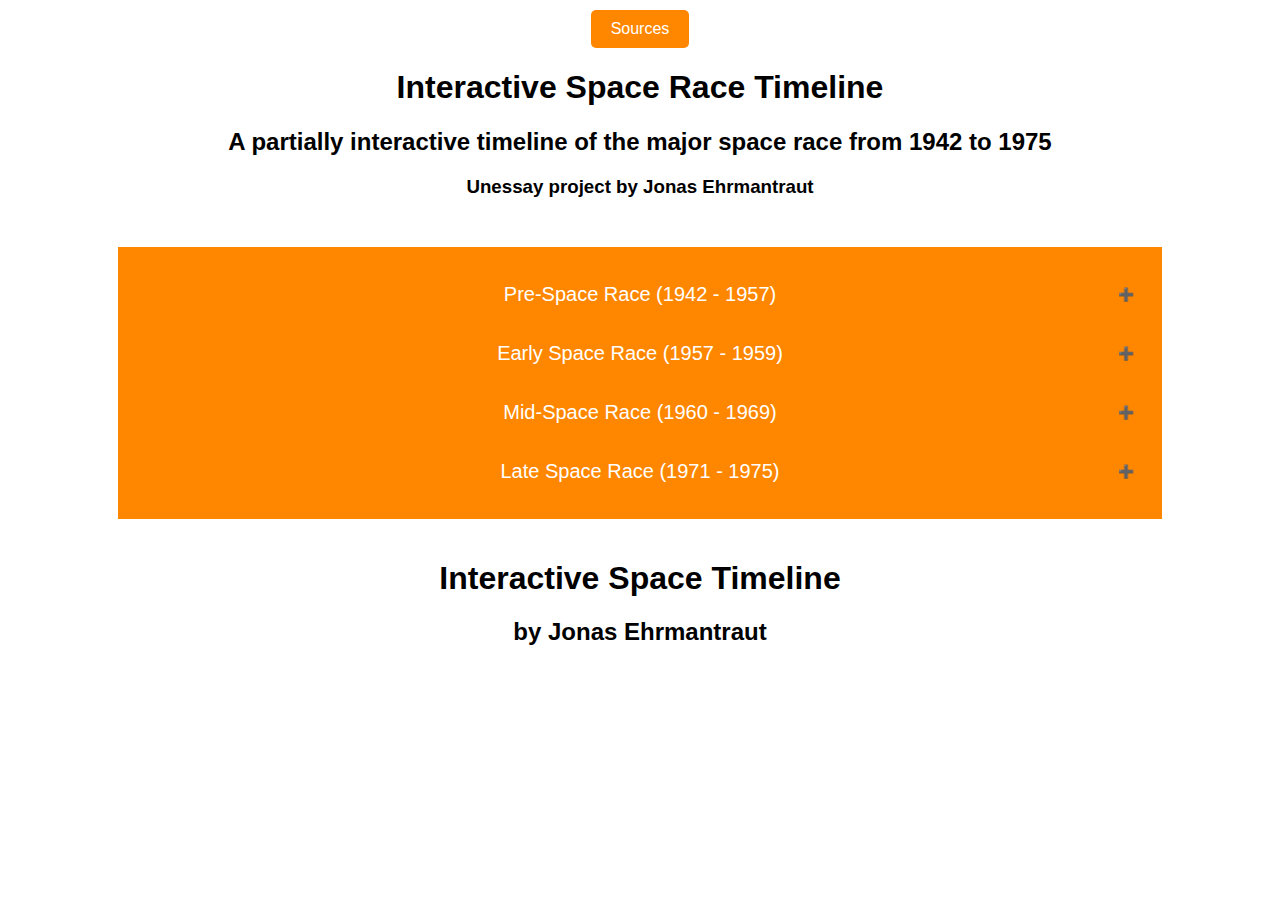
<file: index.html>
<!DOCTYPE html>
<html lang="en">
<head>
    <meta charset="UTF-8">
    <meta name="viewport" content="width=device-width, initial-scale=1.0">
    <title>IST | Home</title>
    <link rel="stylesheet" href="styles.css">
</head>
<body>
    <header>
        <a href="sources.html" class="button">Sources</a>
        <h1>Interactive Space Race Timeline</h1>
        <h2>A partially interactive timeline of the major space race from 1942 to 1975</h2>
        <h3>Unessay project by Jonas Ehrmantraut</h3>
    </header>
    <main>
        <div class="holding-box">
            <button type="button" class="dropdown">Pre-Space Race (1942 - 1957)</button>
            <div class="content">
                    <div class="holding-box">
                        <button type="button" class="dropdown">October 3rd 1942</button>
                        <div class="content">
                            <h2>First successful V2 Launch out of Nazi Germany</h2>
                            <p>The V2 was a missile developed by Nazi Germany during WW2. Its success had many effects, one of which was the US & USSR developing their own missiles.</p>
                        </div>
                    </div>
                    <div class="holding-box">
                        <button type="button" class="dropdown">1945 - 1959</button>
                        <div class="content">
                            <h2>Transfer of German scientists to the US & USSR</h2>
                            <p>From 1945 to 1959 both the US & USSR had programs taking scientists from Germany's programs and integrated them into their own.</p>
                        </div>
                    </div>
                    <div class="holding-box">
                        <button type="button" class="dropdown">August 21st 1957</button>
                        <div class="content">
                            <h2>First launch of R-7</h2>
                            <p>The R-7 was an Intercontinental ballistic missile developed by the Soviet Union in the 1950s. It would later on launch Sputnik, but also be developed into the Soyuz series of launchers, one of the oldest lines of rockets today.</p>
                        </div>
                    </div>          
            </div>
            <button type="button" class="dropdown">Early Space Race (1957 - 1959)</button>
            <div class="content">
                <div class="holding-box">
                    <button type="button" class="dropdown">October 4th 1957</button>
                    <div class="content">
                        <h2>Sputnik 1</h2>
                        <p>Sputnik 1 was the first satellite launched into orbit, launched by the USSR. It caused the US to freak out as they had been beaten in both the Space and Arms race.</p>
                    </div>
                    <button type="button" class="dropdown">November 3rd 1957</button>
                    <div class="content">
                        <h2>Sputnik 2</h2>
                        <p>Launched first mammal, a dog named Laika, into earth orbit</p>
                    </div>
                    <button type="button" class="dropdown">January 31st 1958</button>
                    <div class="content">
                        <h2>Explorer 1</h2>
                        <p>Explorer 1 was the first satellite launched by the US. It also confirmed the existence of the radiation belts the wrap around Earth, now known as the Van Allen belts.</p>
                    </div>
                    <button type="button" class="dropdown">January 2nd 1959</button>
                    <div class="content">
                        <h2>Luna 1</h2>
                        <p>Luna 1 was the first manmade object to go to the moon, thus its name luna which means moon in Russian. Due to its distance from Earth, it provided much information about the radiation belts and similiar phenomenon</p>
                    </div>
                    <button type="button" class="dropdown">September 13th 1959</button>
                    <div class="content">
                        <h2>Luna 2</h2>
                        <p>Luna 2 was the first spacecraft to impact another body, impacting the moon.</p>
                    </div>
                    <button type="button" class="dropdown">October 4th 1959</button>
                    <div class="content">
                        <h2>Luna 3</h2>
                        <p>Luna 3 was the first probe to image the far side of the moon. It also was the first spacecraft to use a gravity assist, where a probe uses a object gravity to speed up or slow down</p>
                    </div>
                </div>
            </div>
            <button type="button" class="dropdown">Mid-Space Race (1960 - 1969)</button>
            <div class="content">
                <div class="holding-box">
                    <button type="button" class="dropdown">Febuary 12th 1961</button>
                    <div class="content">
                        <h2>Venera 1</h2>
                        <p>Venera 1 was a probe sent towards Venus by the USSR. It was the first attempt at interplanetary flight, and flew by Venus</p>
                    </div>
                    <button type="button" class="dropdown">April 12th 1961</button>
                    <div class="content">
                        <h2>Vostok 1</h2>
                        <p>Vostok 1 was the first human spaceflight ever. Preformed by the USSR and their cosmonaut Yuri Gagarin, it skipped suborbit and went straight to orbit.</p>
                    </div>
                    <button type="button" class="dropdown">May 5th 1961</button>
                    <div class="content">
                        <h2>Freedom 7</h2>
                        <p>Freedom 7 was the first human launch for the US.</p>
                    </div>
                    <button type="button" class="dropdown">August 6th 1961</button>
                    <div class="content">
                        <h2>Vostok 2</h2>
                        <p>Vostok 2 was the first spaceflight to last over than 24 hours</p>
                    </div>
                    <button type="button" class="dropdown">August 11th 1962</button>
                    <div class="content">
                        <h2>Vostok 3 & 4</h2>
                        <p>Vostok 3 & 4 were the duel crewed spaceflight</p>
                    </div>
                    <button type="button" class="dropdown">November 1962</button>
                    <div class="content">
                        <h2>Mars 1</h2>
                        <p>Mars 1 was the first flyby of mars, but contact was lost.</p>
                    </div>
                    <button type="button" class="dropdown">December 14th 1962</button>
                    <div class="content">
                        <h2>Mariner 2</h2>
                        <p>Mariner 2 flew by Venus and was the first flyby of another planet to return data.</p>
                    </div>
                    <button type="button" class="dropdown">June 16th 1963</button>
                    <div class="content">
                        <h2>Vostok 6</h2>
                        <p>Vostok 6 carried Valentina Tereshkova, the first woman in space.</p>
                    </div>
                    <button type="button" class="dropdown">October 12th 1964</button>
                    <div class="content">
                        <h2>Voskhod 1</h2>
                        <p>Voskhod 1 was the first mission to have a crew of more than one person in one spacecraft.</p>
                    </div>
                    <button type="button" class="dropdown">March 18th 1965</button>
                    <div class="content">
                        <h2>Voskhod 2</h2>
                        <p>Voskhod 2 was the first mission to have an EVA (Extra-Vehicular Activity)</p>
                    </div>
                    <button type="button" class="dropdown">July 14th 1965</button>
                    <div class="content">
                        <h2>Mariner 4</h2>
                        <p>Mariner 4 was a probe that flewby mars, but this time had contact the whole way. It returned pictures of the surface.</p>
                    </div>
                    <button type="button" class="dropdown">December 15th 1965</button>
                    <div class="content">
                        <h2>Gemini 6A/7</h2>
                        <p>Gemini 6A/7 was a mission where two Gemini capsules rendezvoused in orbit. They were the first to do so.</p>
                    </div>
                    <button type="button" class="dropdown">Febuary 3rd 1966</button>
                    <div class="content">
                        <h2>Luna 9</h2>
                        <p>Luna 9 was the first probe to softland on the Moon.</p>
                    </div>
                    <button type="button" class="dropdown">March 16th 1966</button>
                    <div class="content">
                        <h2>Gemini 8</h2>
                        <p>The Gemini 8 mission had a docking between the capsule and an upperstage of a rocket. This marked the first docking in orbit.</p>
                    </div>
                    <button type="button" class="dropdown">April 3rd 1966</button>
                    <div class="content">
                        <h2>Luna 10</h2>
                        <p>Luna 10 was the first satellite to orbit another world, the moon.</p>
                    </div>
                    <button type="button" class="dropdown">December 21st 1968</button>
                    <div class="content">
                        <h2>Apollo 8</h2>
                        <p>Apollo 8 was the first mission to take humans to orbit of another body. It would also test many things for the landing just a few missions later.</p>
                    </div>
                    <button type="button" class="dropdown">January 1969</button>
                    <div class="content">
                        <h2>Soyuz 4 & 5</h2>
                        <p>Soyuz 4 & 5 docked to each other in orbit, preforming the first docking ever.</p>
                    </div>
                    <button type="button" class="dropdown">May 23rd 1969</button>
                    <div class="content">
                        <h2>Apollo 10</h2>
                        <p>Apollo 10 was a rehearsal of sorts for Apollo 11. It was the first mission to carry the landing module, but also to dock in orbit of a body other than Earth.</p>
                    </div>
                    <button type="button" class="dropdown">July 16th - 24th</button>
                    <div class="content">
                        <h2>Apollo 11</h2>
                        <p>Apollo 11 was the first landing on another body.</p>
                    </div>
                </div>
            </div>
            <button type="button" class="dropdown">Late Space Race (1971 - 1975)</button>
            <div class="content">
                <div class="holding-box">
                    <button type="button" class="dropdown">April 19th 1971</button>
                    <div class="content">
                        <h2>Salyut 1</h2>
                        <p>Salyut 1 was the first space station, it was also one of the last major achivments by the USSR during the Space Race.</p>
                    </div>
                    <button type="button" class="dropdown">November 27th 1971</button>
                    <div class="content">
                        <h2>Mariner 9</h2>
                        <p>Mariner 9 was the first probe to orbit another planet, orbiting Mars.</p>
                    </div>
                    <button type="button" class="dropdown">March 3rd 1972</button>
                    <div class="content">
                        <h2>Pioneer 10</h2>
                        <p>Pioneer 10 was the first probe to have a trajectory outside the Solar System, it would also flyby multiple planets along the way.<p>
                    </div>
                    <button type="button" class="dropdown">November 3rd 1973</button>
                    <div class="content">
                        <h2>Mariner 10</h2>
                        <p>Mariner 10 was sent to study Mercury and along the way studied Venus as well.<p>
                    </div>
                    <button type="button" class="dropdown">July 15th 1975</button>
                    <div class="content">
                        <h2>Apollo-Soyuz Test Project</h2>
                        <p>The Apollo-Soyuz Test Project was a collabrotive mission between the US and USSR. Many concider it the end of the Space Race. After this the USSR slowly stopped being involved, and the US continued working with other parties such as ESA.<p>
                    </div>
                </div>
            </div>
        </div> 
    </main>
    <footer>
        <h1>Interactive Space Timeline</h1>
        <h2>by Jonas Ehrmantraut</h2>
    </footer>

    <script>
        document.querySelectorAll('.dropdown').forEach(dropdown => {
            dropdown.addEventListener('click', (event) => {
                const content = dropdown.nextElementSibling;
                const isExpanded = content.classList.contains('expanded');

                // Close all other dropdowns
                document.querySelectorAll('.content.expanded').forEach(exp => {
                    if (exp !== content && !exp.contains(content)) {
                        exp.classList.remove('expanded');
                        exp.previousElementSibling.classList.remove('active');
                    }
                });

                // Toggle the clicked dropdown
                if (isExpanded) {
                    content.classList.remove('expanded');
                    dropdown.classList.remove('active');
                } else {
                    content.classList.add('expanded');
                    dropdown.classList.add('active');
                    // Expand parent dropdowns as well
                    let parentContent = content.parentElement.closest('.content');
                    while (parentContent) {
                        parentContent.classList.add('expanded');
                        parentContent.previousElementSibling.classList.add('active');
                        parentContent = parentContent.parentElement.closest('.content');
                    }
                }

                event.stopPropagation();
            });
        });
    </script>
    
    
</body>
</html>
</file>
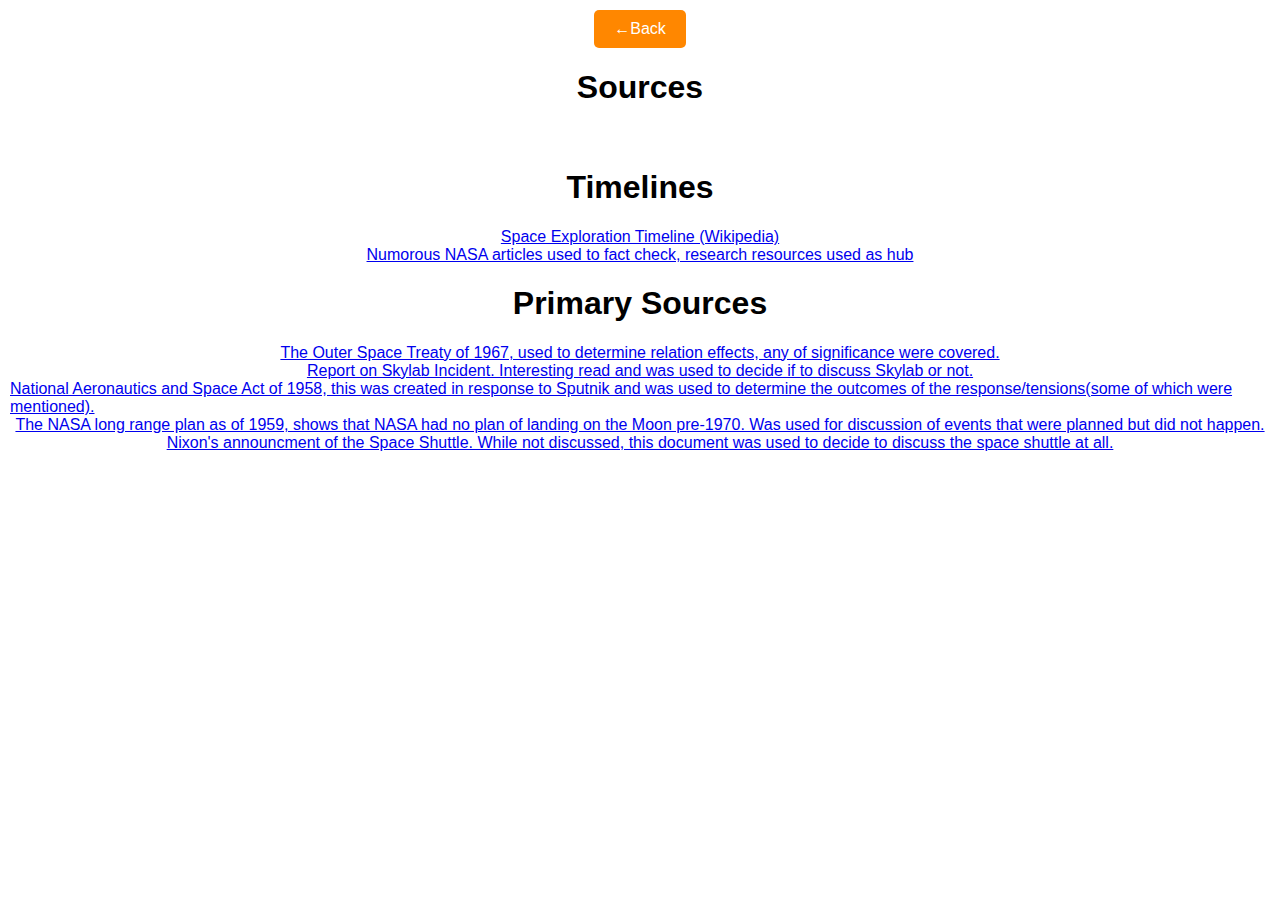
<file: sources.html>
<!DOCTYPE html>
<html lang="en">
    <head>
        <meta charset="UTF-8">
        <meta name="viewport" content="width=device-width, initial-scale=1.0">
        <title> IST | Sources</title>
        <link rel="stylesheet" href="styles.css">
    </head>
    <body>
        <header>
            <a href="index.html" class="button">&larr;Back</a>
            <h1>Sources</h1>
        </header>
        <main>
            <h1>Timelines</h1>
            <a href="https://en.wikipedia.org/wiki/Timeline_of_space_exploration">Space Exploration Timeline (Wikipedia)</a>
            <a href="https://www.nasa.gov/history/history-publications-and-resources/other-research-resources/">Numorous NASA articles used to fact check, research resources used as hub</a>
            <h1>Primary Sources</h1>
            <a href="https://www.unoosa.org/oosa/en/ourwork/spacelaw/treaties/outerspacetreaty.html">The Outer Space Treaty of 1967, used to determine relation effects, any of significance were covered.</a>
            <a href="https://ntrs.nasa.gov/citations/19930015503">Report on Skylab Incident. Interesting read and was used to decide if to discuss Skylab or not.</a>
            <a href="https://www.nasa.gov/history/national-aeronautics-and-space-act-of-1958-unamended/">National Aeronautics and Space Act of 1958, this was created in response to Sputnik and was used to determine the outcomes of the response/tensions(some of which were mentioned).</a>
            <a href="https://www.nasa.gov/history/nasa-long-range-plan-1959/">The NASA long range plan as of 1959, shows that NASA had no plan of landing on the Moon pre-1970. Was used for discussion of events that were planned but did not happen.</a>
            <a href="https://www.nasa.gov/history/president-nixons-1972-announcement-on-the-space-shuttle/">Nixon's announcment of the Space Shuttle. While not discussed, this document was used to decide to discuss the space shuttle at all.</a>
        </main>
    </body>
    <script>
        document.addEventListener('DOMContentLoaded', function() {
            // Dropdown functionality
            var coll = document.getElementsByClassName("dropdown");
            for (let i = 0; i < coll.length; i++) {
                coll[i].addEventListener("click", function() {
                    this.classList.toggle("active");
                    var content = this.nextElementSibling;

                    // Toggle maxHeight
                    if (content.style.maxHeight) {
                        content.style.maxHeight = null;
                    } else {
                        content.style.maxHeight = content.scrollHeight + "px";
                    }
                });
            }

            // Description toggling
            const dates = document.querySelectorAll('.date');
            dates.forEach(date => {
                date.addEventListener('click', () => {
                    const description = date.nextElementSibling;
                    description.classList.toggle('expanded');
                });
            });

            // Explanation toggling
            const explains = document.querySelectorAll('.explain');
            explains.forEach(explain => {
                explain.addEventListener('click', () => {
                    const explanation = explain.nextElementSibling;
                    explanation.classList.toggle('expanded');
                });
            });
        });
    </script>
</html>
</file>
<file: styles.css>
body {
    font-family: Arial, sans-serif;
    margin: 10px;
    padding: 0;
    display: flex;
    flex-direction: column; /* Stack elements vertically */
    align-items: center;
    min-height: 100vh; /* Ensures body takes up full height */
}

header {
    width: 100%;
    text-align: center; /* Center the header text */
    margin-bottom: 20px; /* Space below the header */
}

main {
    width: 100%;
    display: flex;
    justify-content: center; /* Center the main content */
    flex-direction: column; /* Ensure dropdowns are stacked vertically */
    align-items: center; /* Center the dropdowns horizontally */
}

.dropdown {
    background-color: rgb(255, 135, 0);
    color: white;
    cursor: pointer;
    padding: 18px;
    width: 100%;
    border: none;
    text-align: center;
    align-self: center;
    outline: none;
    font-size: 20px;
    font-family: 'Trebuchet MS', 'Lucida Sans Unicode', 'Lucida Grande', 'Lucida Sans', Arial, sans-serif;
    display: flex;
    justify-content: center; /* Center the content horizontally */
    align-items: center; /* Center the content vertically */
    position: relative; /* Required for absolute positioning of the icon */
    flex-direction: column;
}

.dropdown:after {
    content: '\02795'; /* Unicode character for "plus" sign (+) */
    font-size: 13px;
    color: gray;
    position: absolute; /* Position it absolutely */
    right: 10px; /* Align to the right within the dropdown */
    top: 50%; /* Vertically center */
    transform: translateY(-50%); /* Correct vertical alignment */
}

.dropdown.active:after {
    content: '\2796'; /* Unicode character for "minus" sign (-) */
}

.dropdown:hover {
    background-color: rgb(255, 165, 0);
}

.content {
    padding: 0 18px;
    background-color: orange;
    max-height: 0;
    overflow: hidden;
    transition: max-height 0.2s ease-out;
    text-align: center;
    width: 80%;
    margin: 0 auto;
    align-items: center;
    flex-direction: column;
    justify-content: center;
}

.content.expanded {
    max-height: 10000px; /* Arbitrary large value to allow expansion */
}

.holding-box {
    background-color: rgb(255, 135, 0);
    color: white;
    cursor: pointer;
    padding: 18px;
    width: 80%;
    border: none;
    text-align: center;
    outline: none;
    font-size: 15px;
    font-family: 'Trebuchet MS', 'Lucida Sans Unicode', 'Lucida Grande', 'Lucida Sans', Arial, sans-serif;
    display: flex;
    justify-content: center; /* Center the dropdown horizontally */
    align-items: center; /* Center the dropdown vertically */
    margin: 10px 0; /* Add some margin for spacing */
    position: relative; /* Ensures the holding box positions correctly */
    max-height: max-content;
    flex-direction: column;
}

.active:after {
    content: "\2796"; /* Unicode character for "minus" sign (-) */
    position: absolute;
    top: 50%;
    transform: translateY(-50%);
}

.button {
    display: inline-block;
    padding: 10px 20px;
    background-color: rgb(255, 135, 0);
    color: #fff;
    text-decoration: none;
    border: none;
    border-radius: 5px;
    cursor: pointer;
}

.button:hover {
    background-color: orange;
}

footer {
    text-align: center;
    margin-bottom: 10px;
    margin-top: 10px;
}
</file>
